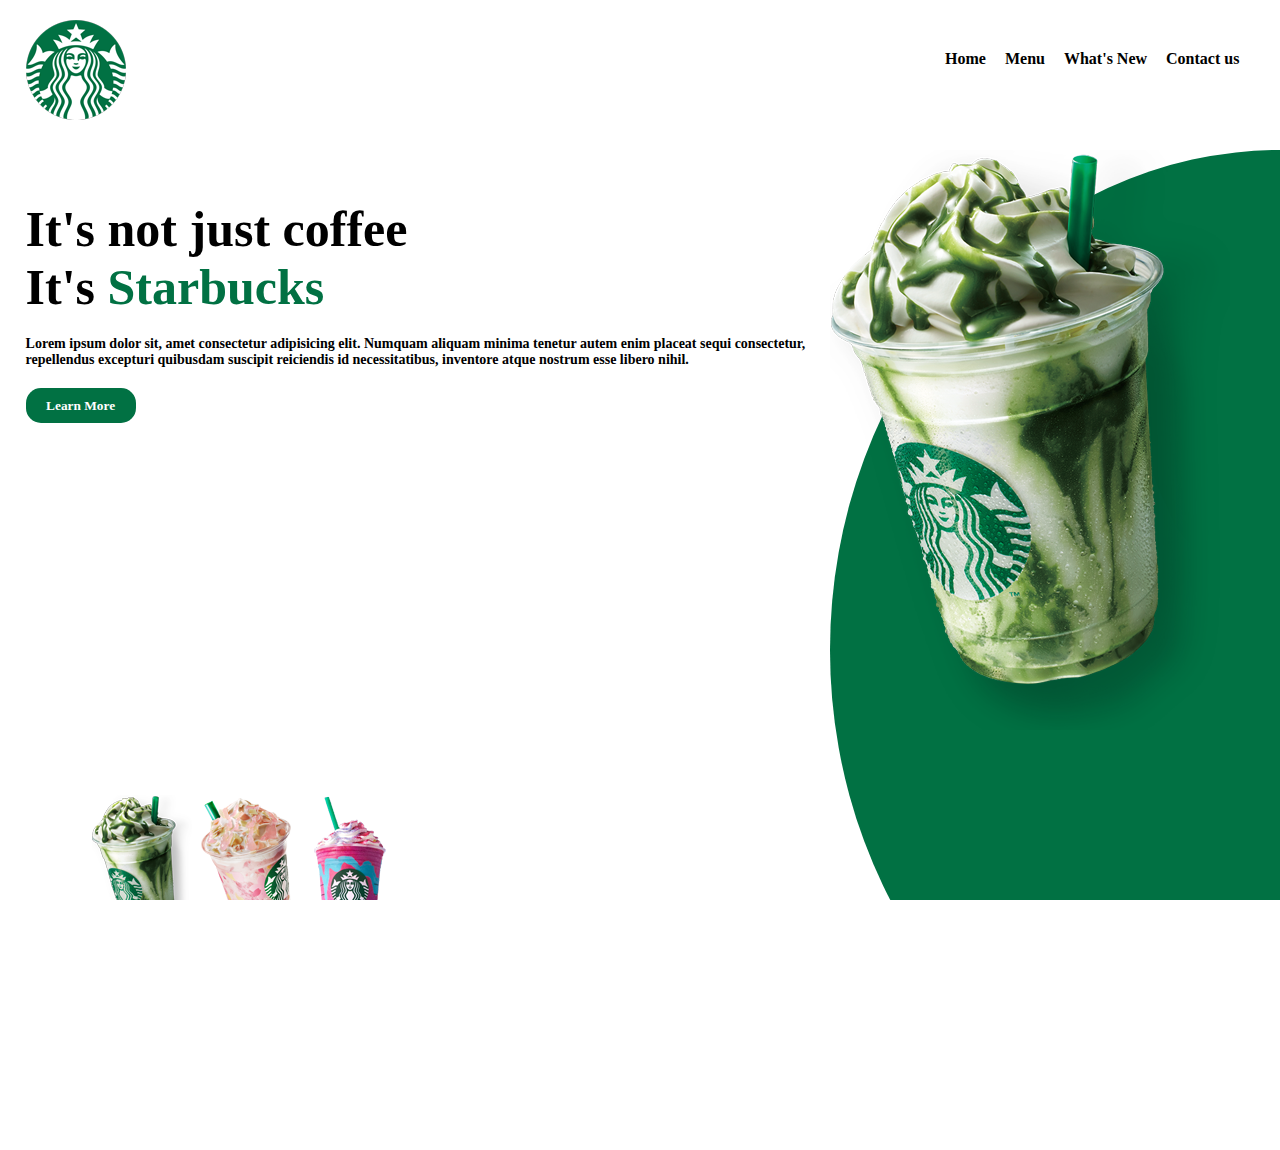
<file: index.html>
<!DOCTYPE html>
<html lang="pt-BR">

<head>
    <meta charset="UTF-8">
    <meta http-equiv="X-UA-Compatible" content="IE=edge">
    <meta name="viewport" content="width=device-width, initial-scale=1.0">
    <title>Starbuck</title>
    <link rel="stylesheet" href="Style.css">
</head>

<body>
    <header>
        <div class="center">
            <div class="logo">
                <img src="assets/logo.png" alt="logo">
            </div>

            <div class="menu">
                <a href="">Home</a>
                <a href="">Menu</a>
                <a href="what's new.html">What's New</a>
                <a href="contact us.html">Contact us</a>

            </div>
        </div>
    </header>

    <section>
        <div class="extra">

            <img src="assets/img1.png" alt="copão">
        </div>

        
        <div class="Produtos">
            <a href="#"><img src="assets/thumb1.png" alt="facebook" id="copo01"></a>
            <a href="#"><img src="assets/thumb2.png" alt="twitter" id="copo02"></a>
            <a href="#"><img src="assets/thumb3.png" alt="instagram" id="copo03"></a>
        </div>

        <div class="center">
            <div class="texto-sobre">
                <h1>It's not just coffee <br>
                    It's <span> Starbucks </span>
                </h1>
                <p>Lorem ipsum dolor sit, amet consectetur adipisicing elit. Numquam aliquam minima tenetur autem enim
                    placeat sequi consectetur, repellendus excepturi quibusdam suscipit reiciendis id necessitatibus,
                    inventore atque nostrum esse libero nihil.</p>

                <button>
                    Learn More
                </button>
            </div>
        </div>
    </section>
</body>

</html>
</file>
<file: Style.css>
* {
    margin: 0;
    padding: 0;
    font-family: Verdana;
    box-sizing: border-box;
}

html, body{
    height: 100%;
    overflow-y: hidden;
    overflow-x: hidden;
}

.center {
    display: flex; 
    width: 1280;
    margin: 0 auto;
    padding: 0 2%;
}

header {
    height: 200px;
    padding: 20px 0;
}

.logo {
    width: 50%;
}

.menu {
    width: 50%;
    padding-top: 30px;
    text-align: right;
}

.menu a {
    text-decoration: none;
    color: black;
    font-weight: bold;
    margin-right: 15px;
}

.center .texto-sobre span {
    color: #017143;
}

section {
    position: relative;
    height: calc(100% - 200px);
}

.texto-sobre h1 {
    font-size: 50px;
}

.texto-sobre p {
    margin: 20px 0;
    max-width: 800px;
    color: black;
    font-size: 14px;
    font-weight: bold;
}

.texto-sobre button {
    border: 0;
    background-color: #017143;
    color: white;
    width: 110px;
    height: 35px;
    border-radius: 15px;
    font-weight: bold;
    cursor: pointer;
}

section .extra {
    position: absolute;
    background-color: #017143;
    width: 900px;
    height: 1000px;
    border-radius: 50%;
    bottom: -250px;
    right: -450px;
}

#face {
    width: 20px;
}

.Contact_Us {

    top: 596px;
    padding: 10px 20px;
}

.social-media {
    position: absolute;
    right: 55rem;
}

.Produtos {
    position: absolute;
    right: 55rem;
    top: 595px;
}

#copo01, #copo02, #copo03{
    transition: width 2s;
}

#copo01:hover {
    width: 110px;
}

#copo02:hover {
    width: 110px;
}

#copo03:hover {
    width: 110px;
}
</file>
